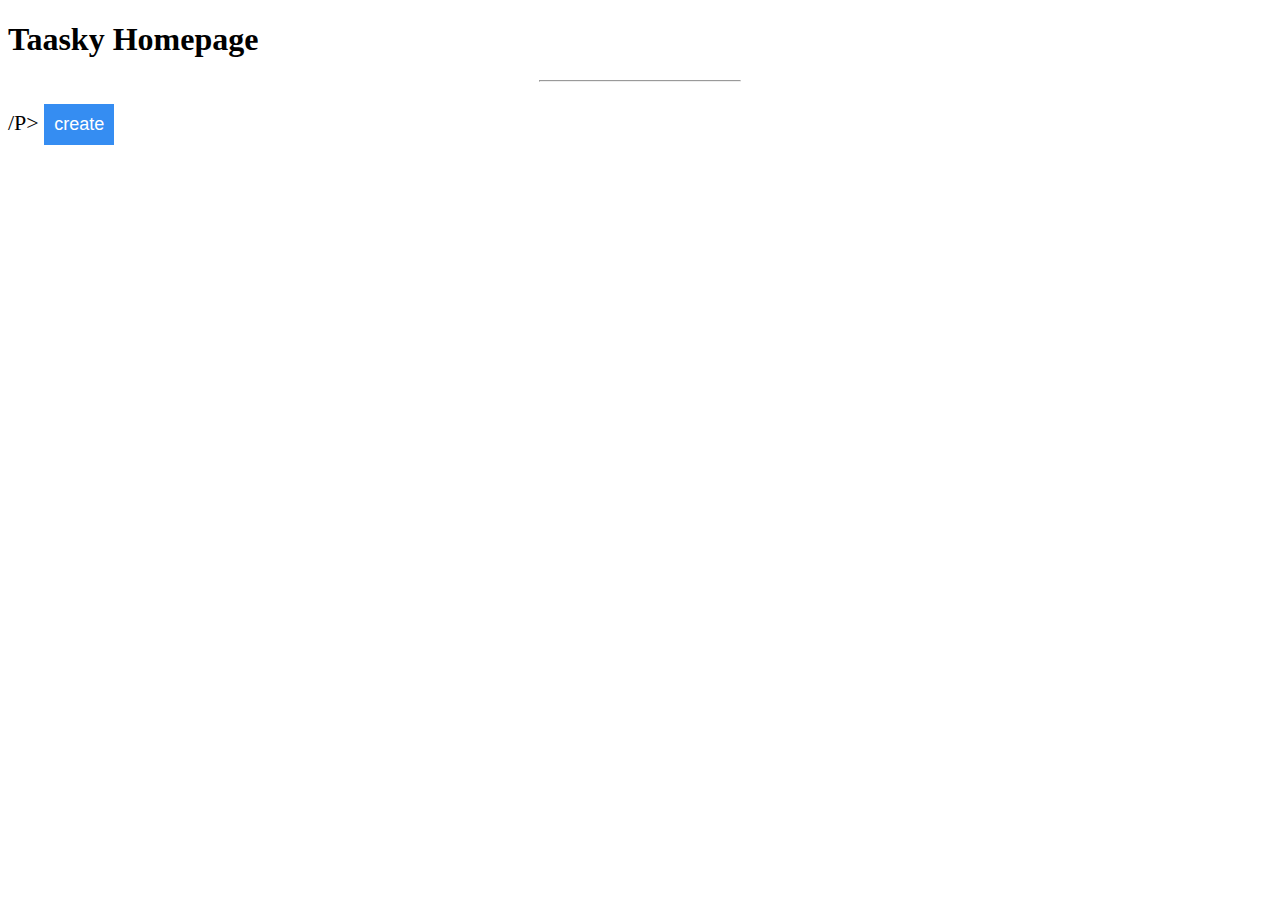
<file: unit3/index.html>
<!DOCTYPE html>
<html>
  
  <head><h1>Taasky Homepage</h1></head>

  <link rel="stylesheet" href="style.css" />
  
  <body>
     <Beautiful, simple and easy to use task manager.>
    
  <hr>
    <p>/P>

  <input type="submit" value="create">
  <p></p>
  </body>
   
  
</html>
</file>
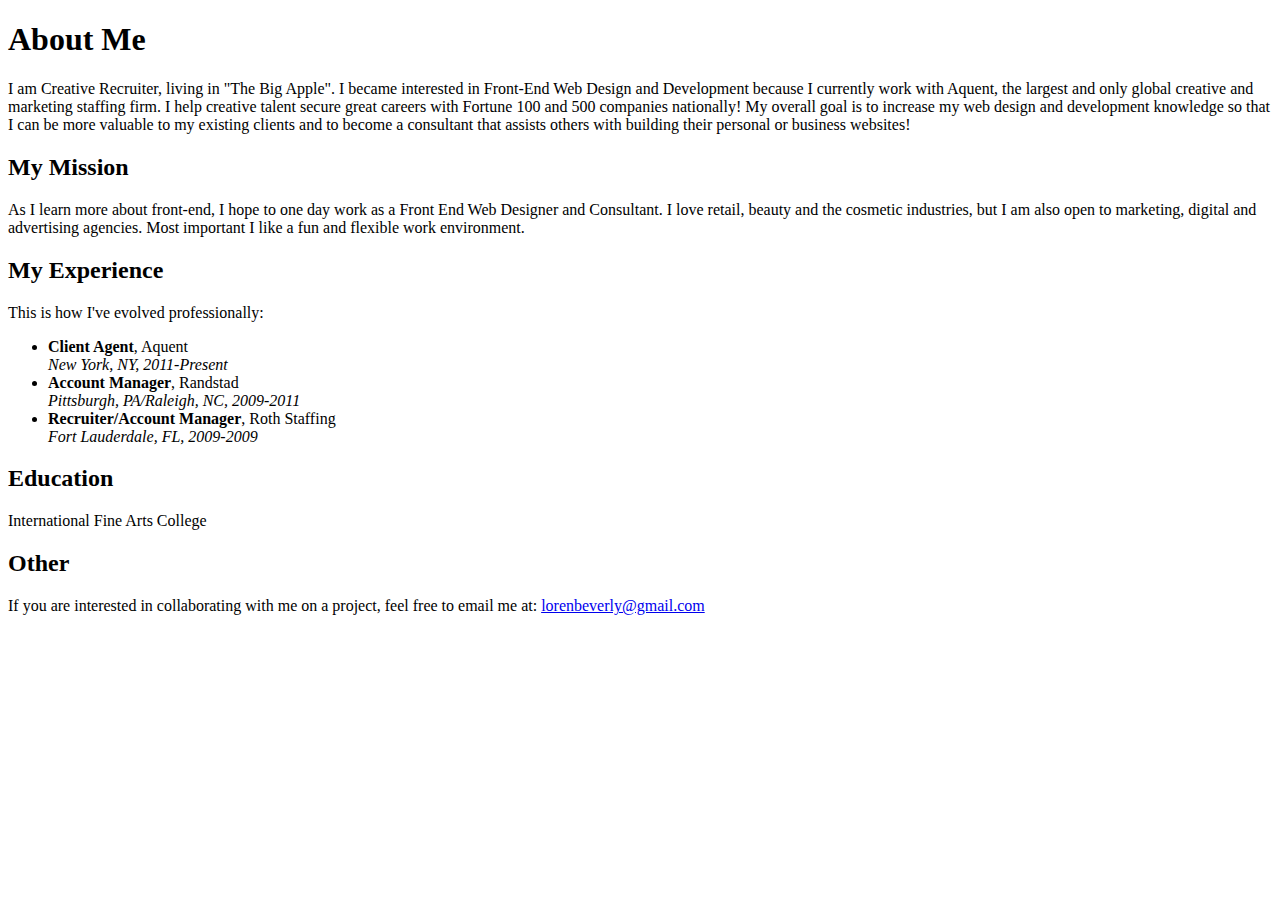
<file: about.html>
<!DOCTYPE html>

<html>
	<head>
		<title>About Loren</title>
    </head>

	<body>
		<h1>About Me</h1>

		<p>I am Creative Recruiter, living in "The Big Apple". I became interested in Front-End Web Design and Development because I currently work with Aquent, the largest and only global creative and marketing staffing firm. I help creative talent secure great careers with Fortune 100 and 500 companies nationally! My overall goal is to increase my web design and development knowledge so that I can be more valuable to my existing clients and to become a consultant that assists others with building their personal or business websites!</p>


		<body>

		<h2>My Mission</h2>

		<p>As I learn more about front-end, I hope to one day work as a Front End Web Designer and  Consultant. I love retail, beauty and the cosmetic industries, but I am also open to marketing, digital and advertising agencies. Most important I like a fun and flexible work environment.</p>

		<h2>My Experience</h2>

		<p>This is how I've evolved professionally:</p>

		<ul>
			<li><strong>Client Agent</strong>, Aquent</li>
			<em>New York, NY, 2011-Present</em>

			<li><strong>Account Manager</strong>, Randstad</li>
			<em>Pittsburgh, PA/Raleigh, NC, 2009-2011</em>

			<li><strong>Recruiter/Account Manager</strong>, Roth Staffing</li>
			<em>Fort Lauderdale, FL, 2009-2009</em>

		</ul>

		<h2>Education</h2>

			<P>International Fine Arts College</p>

		<h2>Other</h2>

			<p>If you are interested in collaborating with me on a project, feel free to email me at: <a href="mailto:lorenbeverly@gmail.com">lorenbeverly@gmail.com</a></p>

			</body>
<html/>
</file>
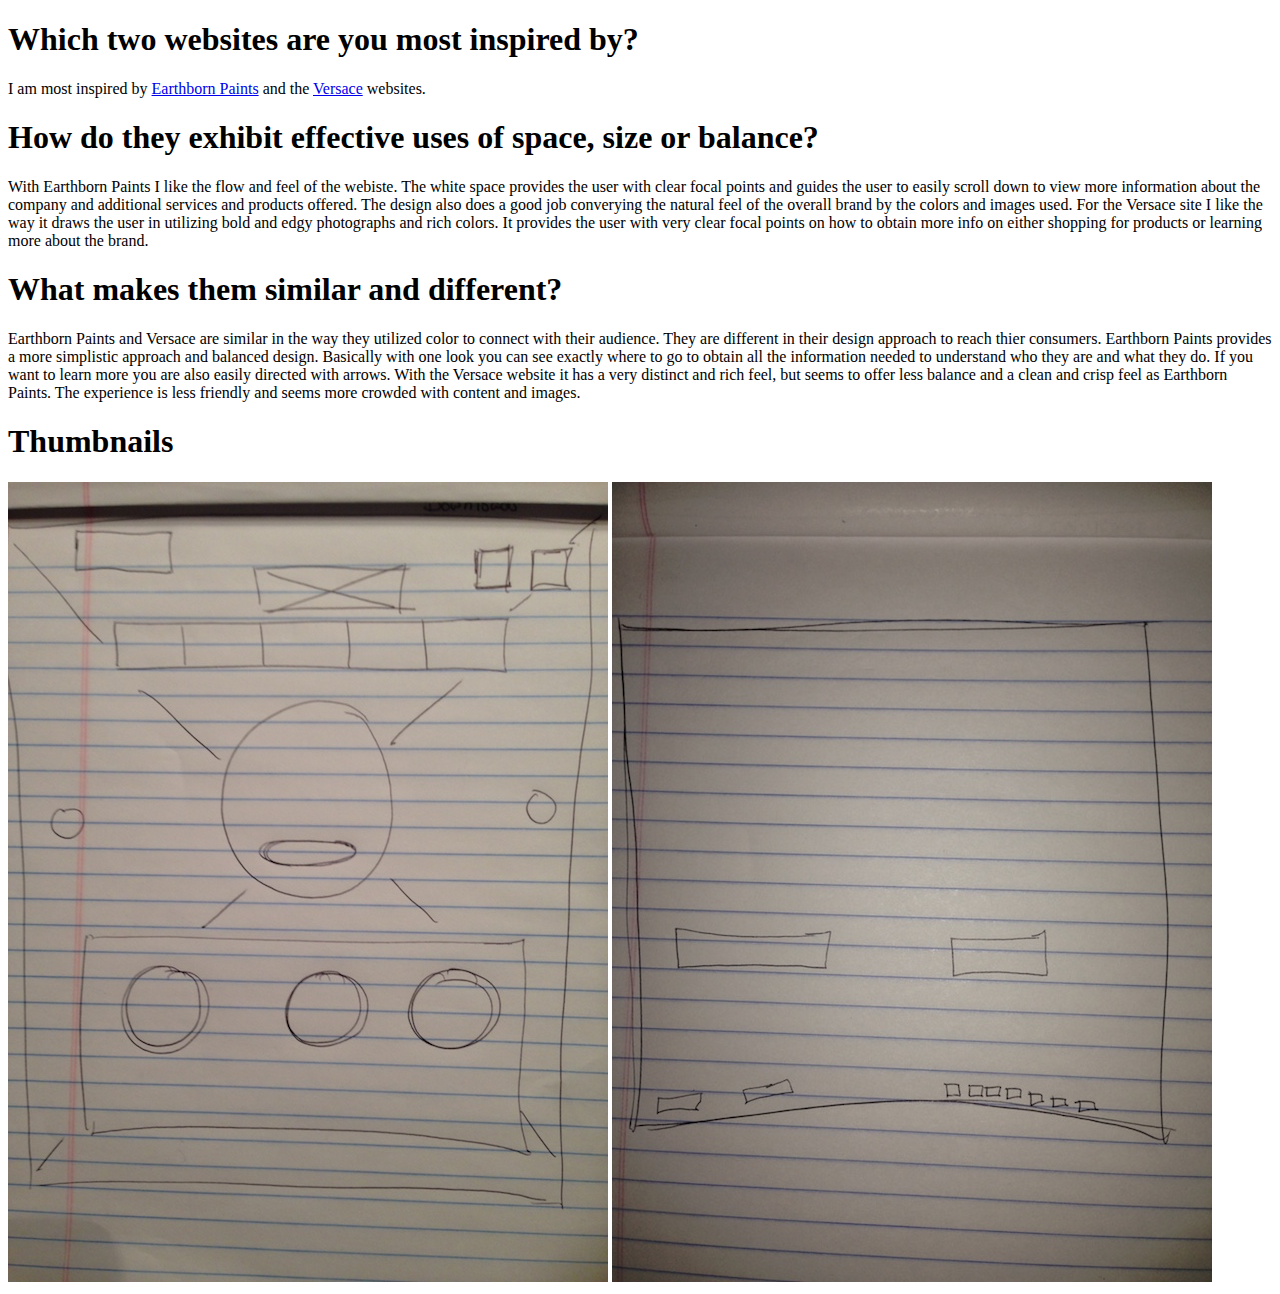
<file: unit2/designchallenge1.html>
<!DOCTYPE html>

<html>
    <head>
	    <title>Design Challenge 1</title>
    </head>

	<body>
		<h1>Which two websites are you most inspired by?</h1>

		<p>I am most inspired by <a href="http://earthbornpaints.co.uk/" >Earthborn Paints</a>  and the <a href="http://www.versace.com/" >Versace</a> websites.</p> 
		
		<h1>How do they exhibit effective uses of space, size or balance?</h1>

		<p>With Earthborn Paints I like the flow and feel of the webiste. The white space provides the user with clear focal points and guides the user to easily scroll down to view more information about the company and additional services and products offered. The design also does a good job converying the natural feel of the overall brand by the colors and images used. For the Versace site I like the way it draws the user in utilizing bold and edgy photographs and rich colors. It provides the user with very clear focal points on how to obtain more info on either shopping for products or learning more about the brand.</p>

		<h1>What makes them similar and different?</h1>

		<p>Earthborn Paints and Versace are similar in the way they utilized color to connect with their audience. They are different in their design approach to reach thier consumers.   Earthborn Paints provides a more simplistic approach and balanced design. Basically with one look you can see exactly where to go to obtain all the information needed to understand who they are and what they do. If you want to learn more you are also easily directed with arrows. With the Versace website it has a very distinct and rich feel, but seems to offer less balance and a clean and crisp feel as Earthborn Paints. The experience is less friendly and seems more crowded with content and images.</p> 

		<h1>Thumbnails</h1>


		<img src="images/earthborn.JPG">

		<img src="images/versace.JPG">


		

    </body>


<html/>
</file>
<file: unit3/style.css>
h1 body{
  text-align: center;
  background: grey;
  background-size: cover;
  background-position: center;
  color: white;
  font-family: helvetica;
}
hr {
  width: 200px;
}
p {
  font-size: 22px;
}
input {
  border: 0;
  padding: 10px;
  font-size: 18px;
}
input[type="submit"] {
  background: #358df2;
  color: white;
}
</file>
